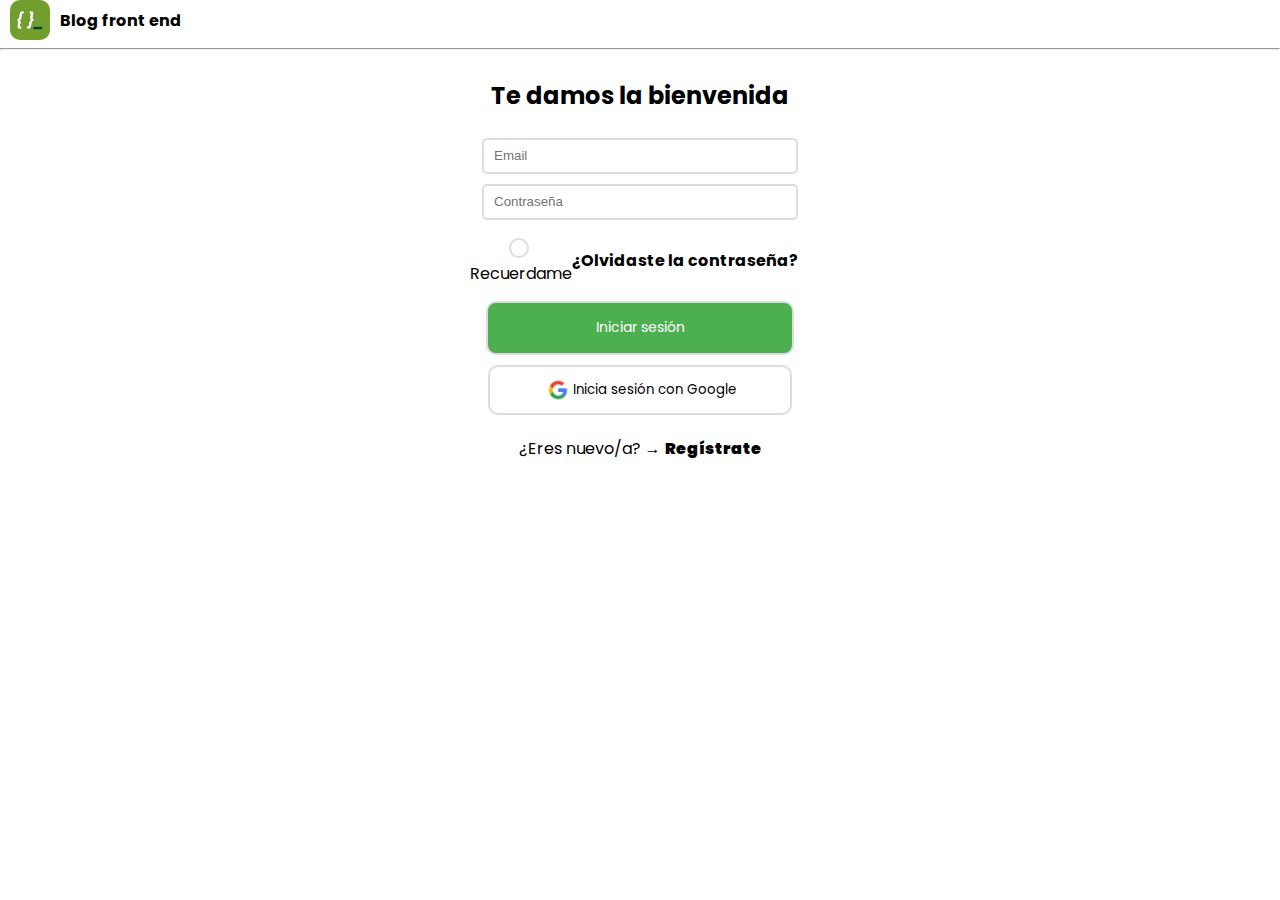
<file: 01login.html>
<!-- Versión de front-end blog con Saas
 Página inicial: login
by Sebastián Sánchez, 07/24' -->
<!DOCTYPE html>
<html lang="en">
<head>
    <meta charset="UTF-8">
    <meta name="viewport" content="width=device-width, initial-scale=1.0">
    <link rel="preconnect" href="https://fonts.googleapis.com">
    <link rel="preconnect" href="https://fonts.gstatic.com" crossorigin>
    <link href="https://fonts.googleapis.com/css2?family=Poppins:wght@400;500;700&display=swap" rel="stylesheet">
    <!-- My CSS compilado con Saas-->
    <link href="./assets/css/main.css" rel="stylesheet" />
    <!-- Favicon -->
    <link rel="shortcut icon" type="image/svg" href="./assets/img/logos/favicon_blog.svg"/>
    <title>Login / Frond-end blog</title>
</head>
<body>
    <header>
        <div class="header__logo-container">
            <img src="./assets/img/logos/adl.png" alt="logo desafío latam" class="header__logo"/>
            <span class="header__title">Blog front end</span>
        </div>
    </header>
    <hr>
    <main class="main">
        <form class="form">
            <h2 class="main__title">Te damos la bienvenida</h2>    
            <div class="form__container-inputs">
                <input type="email" class="form__input" placeholder="Email">
                <input type="password" class="form__input" placeholder="Contraseña">
            </div>
            <div class="form__subcontainer">
                <div class="form__container-checkbox">
                    <input type="checkbox" class="form__checkbox" />
                    <label class="form__checkbox-label">Recuerdame</label>
                </div>
                <a href="#" class="form__link form__link--register">¿Olvidaste la contraseña?</a>
            </div>  
            <div class="form__container-buttons">
                <a href="./03detail.html" class="button button__link button--primary">Iniciar sesión</a>
                <!-- <button type="submit" class="button button--primary">Iniciar sesión</button> -->
                <button type="button" class="button"> 
                    <img src="assets/img/logos/google-icon.webp" alt="Google Logo" class="button--img">Inicia sesión con Google
                </button>
            </div>
            <p class="main__text">¿Eres nuevo/a? →
                <a href="./02registro.html" class="form__link form__link--register"><b>Regístrate</b></a>
            </p>
        </form>
    </main>
</body>
</html>
</file>
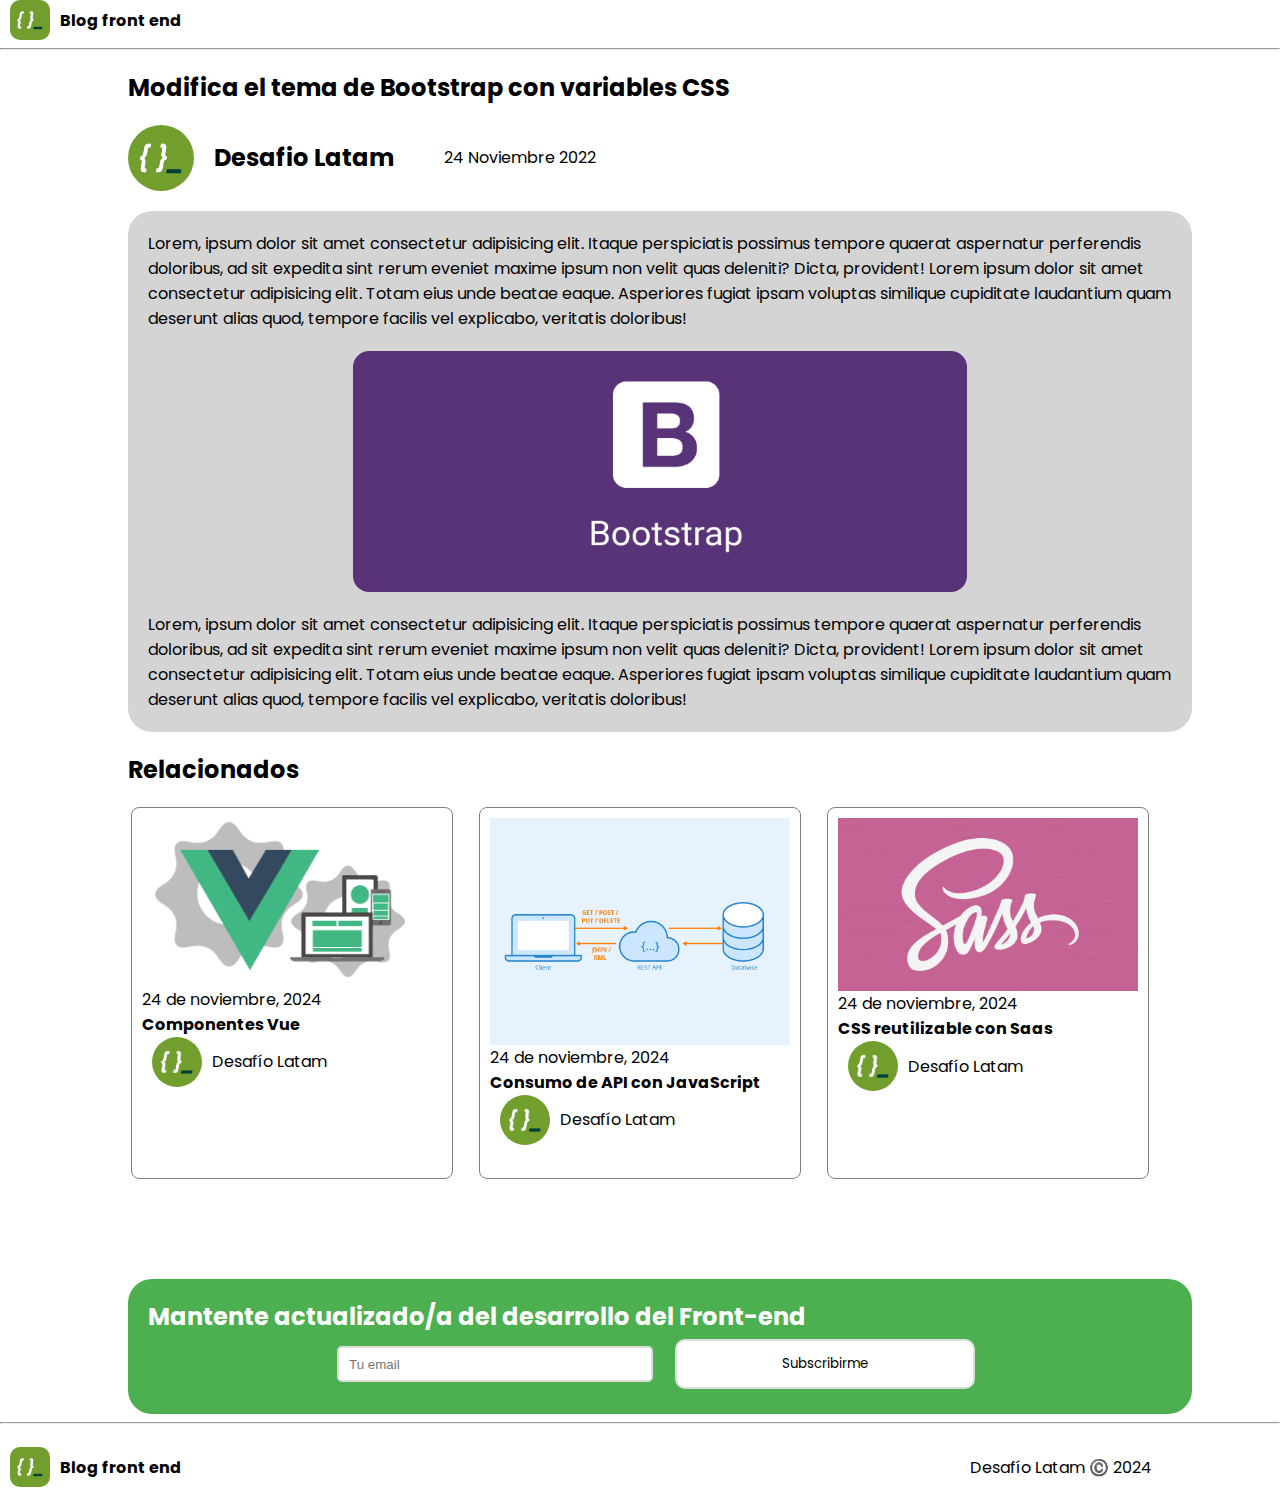
<file: 03detail.html>
<!-- Versión de front-end blog con Saas
 Página 3: detalle de post
by Sebastián Sánchez, 07/24' -->
<!DOCTYPE html>
<html lang="en">
<head>
    <meta charset="UTF-8">
    <meta name="viewport" content="width=device-width, initial-scale=1.0">
    <link rel="preconnect" href="https://fonts.googleapis.com">
    <link rel="preconnect" href="https://fonts.gstatic.com" crossorigin>
    <link href="https://fonts.googleapis.com/css2?family=Poppins:wght@400;500;700&display=swap" rel="stylesheet">
    <!-- My CSS compilado con Saas-->
    <link href="./assets/css/main.css" rel="stylesheet" />
    <!-- Favicon -->
    <link rel="shortcut icon" type="image/svg" href="./assets/img/logos/favicon_blog.svg"/>
    <title>Post / Frond-end blog</title>
</head>
<body>
    <header>
        <div class="header__logo-container">
            <img src="./assets/img/logos/adl.png" alt="logo desafío latam" class="header__logo"/>
            <span class="header__title">Blog front end</span>
        </div>
    </header>
    <hr>
    <main class="container main">
        <h2>Modifica el tema de Bootstrap con variables CSS</h2>
        <div class="cont-flex">
            <img src="assets/img/logos/adl.png" alt="" class="cont-flex__img">
            <span class="cont-flex__title">Desafio Latam</span>
            <span class="cont-flex__date">24 Noviembre 2022</span>
        </div>
        <div class="detail-container">
            <span class="detail-container__text">
                Lorem, ipsum dolor sit amet consectetur adipisicing elit. Itaque perspiciatis possimus tempore quaerat aspernatur perferendis doloribus, ad sit expedita sint rerum eveniet maxime ipsum non velit quas deleniti? Dicta, provident! Lorem ipsum dolor sit amet consectetur adipisicing elit. Totam eius unde beatae eaque. Asperiores fugiat ipsam voluptas similique cupiditate laudantium quam deserunt alias quod, tempore facilis vel explicabo, veritatis doloribus! 
            </span>
            <img src="assets/img/posts/bootstrap.png" alt="logo de Bootstrap" class="detail-container__img">
            <span class="detail-container__text">
                Lorem, ipsum dolor sit amet consectetur adipisicing elit. Itaque perspiciatis possimus tempore quaerat aspernatur perferendis doloribus, ad sit expedita sint rerum eveniet maxime ipsum non velit quas deleniti? Dicta, provident! Lorem ipsum dolor sit amet consectetur adipisicing elit. Totam eius unde beatae eaque. Asperiores fugiat ipsam voluptas similique cupiditate laudantium quam deserunt alias quod, tempore facilis vel explicabo, veritatis doloribus! 
            </span>
        </div>
        <h2 class="main__title">Relacionados</h2>
        <div class="related-container">
            <div class="related-card">
                <img class="related-card__img" src="./assets/img/posts/vue-components.png" alt="logo Vue">
                <div class="related-card__info">
                    <span class="related-card__date">24 de noviembre, 2024</span>
                    <br>
                    <span class="related-card__title">Componentes Vue</span>
                </div>
                <div class="related-card__profile">
                    <img class="related-card__profile-pic" src="./assets/img/logos/adl.png">
                    <span class="related-card__profile-name">Desafío Latam</span>
                </div>
            </div>
            <div class="related-card">
                <img class="related-card__img" src="./assets/img/posts/api-js.png" alt="logo Vue">
                <div class="related-card__info">
                    <span class="related-card__date">24 de noviembre, 2024</span>
                    <br>
                    <span class="related-card__title">Consumo de API con JavaScript</span>
                </div>
                <div class="related-card__profile">
                    <img class="related-card__profile-pic" src="./assets/img/logos/adl.png">
                    <span class="related-card__profile-name">Desafío Latam</span>
                </div>
            </div>
            <div class="related-card">
                <img class="related-card__img" src="./assets/img/posts/sass.jpg" alt="logo Vue">
                <div class="related-card__info">
                    <span class="related-card__date">24 de noviembre, 2024</span>
                    <br>
                    <span class="related-card__title">CSS reutilizable con Saas</span>
                </div>
                <div class="related-card__profile">
                    <img class="related-card__profile-pic" src="./assets/img/logos/adl.png">
                    <span class="related-card__profile-name">Desafío Latam</span>
                </div>
            </div>
        </div>
        <div class="detail-container detail-container--subscribe">
            <span class="detail-container__subscribe-title">Mantente actualizado/a del desarrollo del Front-end</span>
            <div class="detail-container__subscribe-form">
                <div class="form__container-inputs">
                    <input type="email" class="form__input" placeholder="Tu email">
                </div>
                <button type="button" class="button button--subscribe">Subscribirme</button>
            </div>
        </div>
    </main>
    
    <hr>
    <footer class="containter footer">
        <div class="footer__logo-container">
            <img src="./assets/img/logos/adl.png" alt="logo desafío latam" class="footer__logo"/>
            <span class="footer__title">Blog front end</span>
        </div>
        <span class="footer__rights">Desafío Latam ©️ 2024</span>
    </footer>
</body>
</html>
</file>
<file: assets/css/main.css>
body {
  margin: 0;
  padding: 0;
}

.button {
  display: flex;
  flex-direction: column;
  align-items: center;
  justify-content: center;
  min-width: 300px;
  flex-direction: row;
  width: 100%;
  height: 50px;
  margin-block: 5px;
  -webkit-appearance: none;
     -moz-appearance: none;
          appearance: none;
  border-width: 0px;
  background-color: #fff;
  border-radius: 10px;
  border: 2px solid #ddd;
  font-family: "Poppins", sans-serif;
}
.button__link {
  cursor: pointer;
  text-decoration: none;
  color: #000;
  font-size: 14px;
}

.button--img {
  width: 30px;
  height: 30px;
  -o-object-fit: contain;
     object-fit: contain;
}

.button--primary {
  background-color: #4caf50;
  color: #fff;
}

.button--subscribe {
  width: 300px;
}

.registro {
  display: flex;
  flex-direction: column;
  align-items: center;
  justify-content: center;
  min-width: 300px;
}
.registro__title {
  font-size: 1.5em;
  font-weight: bold;
}

.form {
  display: flex;
  flex-direction: column;
  align-items: center;
  justify-content: center;
  min-width: 300px;
}
.form__container-inputs {
  display: flex;
  flex-direction: column;
  align-items: center;
  justify-content: center;
  min-width: 300px;
}
.form__input {
  width: 100%;
  height: 30px;
  border-radius: 5px;
  border-width: 0px;
  margin-block: 5px;
  padding-left: 10px;
  border: 2px solid #ddd;
}
.form__subcontainer {
  display: flex;
  flex-direction: column;
  align-items: center;
  justify-content: center;
  min-width: 300px;
  flex-direction: row;
  justify-content: flex-start;
  width: 350px;
  margin-top: 10px;
}
.form__container-checkbox {
  display: flex;
  flex-direction: column;
  align-items: center;
  justify-content: center;
  min-width: 300px;
  min-width: 0;
  justify-content: left;
}
.form__checkbox {
  width: 20px;
  height: 20px;
  border-radius: 50%;
  border: 2px solid #ddd;
  -moz-appearance: none;
       appearance: none;
  -webkit-appearance: none;
  outline: none;
  cursor: pointer;
}
.form__checkbox-label {
  margin-left: 5px;
  font-size: 1em;
}
.form__link {
  cursor: pointer;
  text-decoration: none;
  color: #000;
}
.form__container-buttons {
  display: flex;
  flex-direction: column;
  align-items: center;
  justify-content: center;
  min-width: 300px;
  margin-top: 10px;
}
.form__footer-text {
  margin-top: 10px;
}
.form__link--register {
  font-weight: bold;
  display: inline-block;
}

/*@use "../themes/colors";

.input {
  width: 100%;
  height: 30px;
  border-radius: 5px;
  border-width: 0px;
  margin-block: 5px;
  padding-left: 10px;
  border: 2px solid colors.$custom-grey;
}*/
.related-container {
  display: flex;
  flex-direction: row;
  flex-wrap: wrap;
  justify-content: space-around;
  gap: 20px;
  margin-bottom: 100px;
}

.related-card {
  display: flex;
  flex-direction: column;
  /*justify-content: space-between;*/
  border-radius: 8px;
  border: 1px solid grey;
  width: 300px;
  height: 350px;
  overflow: hidden;
  padding: 10px;
}
.related-card__img {
  width: 100%;
  height: auto;
}
.related-card__info {
  display: block;
}
.related-card__title {
  font-size: 1em;
  margin: 15px 0;
  font-weight: bold;
}
.related-card__profile {
  display: flex;
  margin-left: 10px;
  align-items: center;
}
.related-card__profile-pic {
  width: 50px;
  height: 50px;
  border-radius: 50%;
  margin-right: 10px;
}
.related-card__profile-text {
  font-size: 1em;
}

.header {
  width: 100vw;
  height: 70px;
  display: flex;
  align-items: center;
  justify-content: flex-start;
  /* &__divider {
     height: 1px;                
     background-color:grey;    
     margin: 10px 0;         
   }*/
}
.header__logo-container {
  display: flex;
  align-items: center;
}
.header__logo {
  width: 40px;
  height: 40px;
  -o-object-fit: contain;
     object-fit: contain;
  border-radius: 10px;
  margin-inline: 10px;
}
.header__title {
  font-weight: bold;
  font-size: 1em;
}

.footer {
  width: 90%;
  height: 70px;
  display: flex;
  align-items: center;
  justify-content: flex-start;
  /*padding: 2% 10% 2% 10%;*/
}
.footer__logo-container {
  display: flex;
  align-items: center;
}
.footer__logo {
  width: 40px;
  height: 40px;
  -o-object-fit: contain;
     object-fit: contain;
  border-radius: 10px;
  margin-inline: 10px;
}
.footer__title {
  font-weight: bold;
  font-size: 1em;
}
.footer__divider {
  height: 1px;
  background-color: grey;
  margin: 10px 0;
}
.footer__rights {
  font-size: 1rem;
  font-weight: 400;
  margin-left: auto;
}

.main {
  height: 100%;
}

.cont-flex {
  display: flex;
  align-items: center;
  margin-right: 10px;
}
.cont-flex__img {
  width: 66px;
  height: 66px;
  border-radius: 50%;
}
.cont-flex__title {
  font-family: "Poppins", sans-serif;
  font-size: 1.5rem;
  margin-left: 20px;
  font-weight: 500;
  font-weight: bold;
}
.cont-flex__date {
  padding-left: 50px;
}

.detail-container {
  width: 100%;
  display: flex;
  flex-direction: column;
  align-items: center;
  background-color: #d4d4d4;
  padding: 20px;
  margin-top: 20px;
  text-align: center;
  border-radius: 24px;
}
.detail-container__img {
  width: 60%;
  border-radius: 16px;
  margin-top: 20px;
  margin-bottom: 20px;
}
.detail-container__text {
  text-align: left;
}
.detail-container__subscribe-title {
  width: 100%;
  font-weight: bold;
  font-size: 1.5em;
  color: white;
  text-align: left;
}
.detail-container--subscribe {
  background-color: #4caf50;
  text-align: left;
}
.detail-container__subscribe-form {
  display: flex;
  justify-content: center;
  width: 100%;
  gap: 30px;
}

.container {
  width: 80%;
  margin: auto;
}

body {
  font-family: "Poppins", sans-serif;
}/*# sourceMappingURL=main.css.map */
</file>
